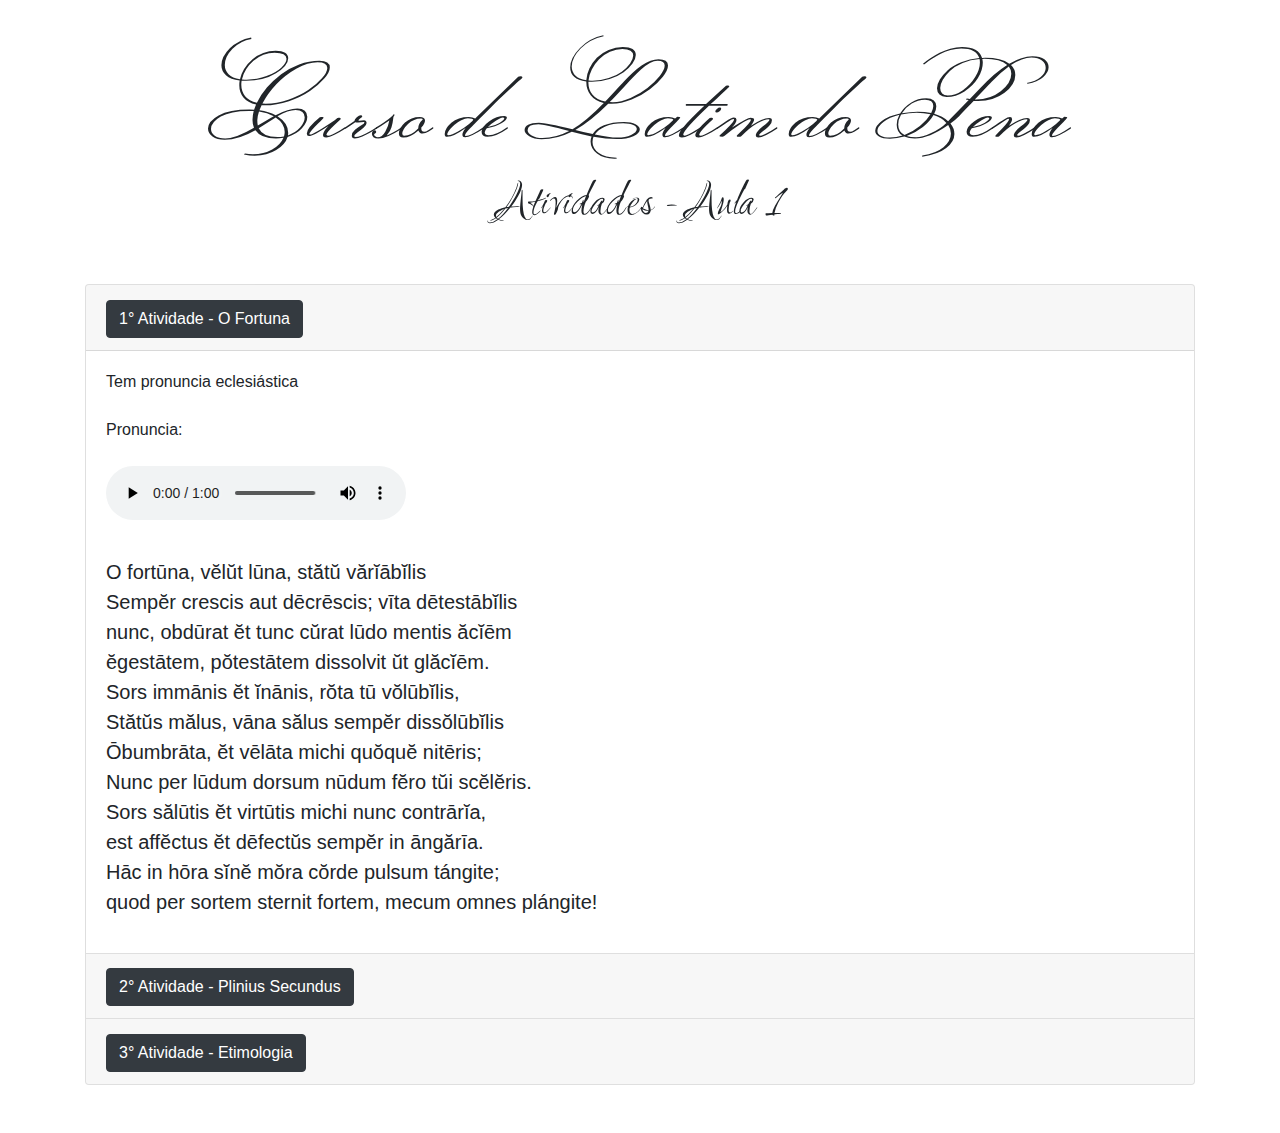
<file: aula1.html>
<!DOCTYPE html>
<html lang="pt-br">
<head>
    <meta charset="UTF-8">
    <meta name="viewport" content="width=device-width, initial-scale=1.0">
    <meta charset="utf-8">
    <title>Aula 1</title>
    <link rel="stylesheet" href="https://stackpath.bootstrapcdn.com/bootstrap/4.4.1/css/bootstrap.min.css" integrity="sha384-Vkoo8x4CGsO3+Hhxv8T/Q5PaXtkKtu6ug5TOeNV6gBiFeWPGFN9MuhOf23Q9Ifjh" crossorigin="anonymous">
    <link href="https://fonts.googleapis.com/css2?family=Monsieur+La+Doulaise&display=swap" rel="stylesheet">
    <link href="https://fonts.googleapis.com/css2?family=Ruthie&display=swap" rel="stylesheet">
    <link rel="stylesheet" href="style.css">
</head>
<body>
    <div class="container">
        <header class="mt-5 mb-5 text-center">
            <h1 class="">Curso de Latim do Pena</h1>
            <h3 class="">Atividades - Aula 1</h3>
        </header>
        <div class="row mb-5">
            <div class="accordion col-12" id="accordionExample">
                <div class="card">
                  <div class="card-header" id="headingOne">
                    <h2 class="mb-0">
                      <button class="btn btn-dark collapsed" type="button" data-toggle="collapse" data-target="#collapseOne" aria-expanded="true" aria-controls="collapseOne">
                        1° Atividade - O Fortuna
                      </button>
                    </h2>
                  </div>
              
                  <div id="collapseOne" class="collapse show" aria-labelledby="headingOne" data-parent="#accordionExample">
                    <div class="card-body">
                        Tem pronuncia eclesiástica </br><br>
                        Pronuncia: <br><br>
                        <audio controls>
                          <source src="o_fortuna_thiag0mf.mp3" type="audio/mpeg">
                          Your browser does not support the audio tag.
                        </audio>
                        <br>
                        <p class="lead">
                          <br>O fortūna, vĕlŭt lūna, stătŭ vărĭābĭlis
                          <br>Sempĕr crescis aut dēcrēscis; vīta dētestābĭlis
                          <br>nunc, obdūrat ĕt tunc cŭrat lūdo mentis ăcĭēm
                          <br>ĕgestātem, pŏtestātem dissolvit ŭt glăcĭēm.
                          <br>Sors immānis ĕt ĭnānis, rŏta tū vŏlūbĭlis,
                          <br>Stătŭs mălus, vāna sălus sempĕr dissŏlūbĭlis
                          <br>Ōbumbrāta, ĕt vēlāta michi quŏquĕ nitēris;
                          <br>Nunc per lūdum dorsum nūdum fĕro tŭi scĕlĕris.
                          <br>Sors sălūtis ĕt virtūtis michi nunc contrārĭa,
                          <br>est affĕctus ĕt dēfectŭs sempĕr in āngărīa.
                          <br>Hāc in hōra sĭnĕ mŏra cŏrde pulsum tángite;
                          <br>quod per sortem sternit fortem, mecum omnes plángite!
                        </p>
                      
                    </div>
                  </div>
                </div>
                <div class="card">
                  <div class="card-header" id="headingTwo">
                    <h2 class="mb-0">
                      <button class="btn btn-dark collapsed" type="button" data-toggle="collapse" data-target="#collapseTwo" aria-expanded="false" aria-controls="collapseTwo">
                        2° Atividade - Plinius Secundus
                      </button>
                    </h2>
                  </div>
                  <div id="collapseTwo" class="collapse" aria-labelledby="headingTwo" data-parent="#accordionExample">
                    <div class="card-body">
                        [3] Terrarum orbis universus in tres dividitur partes, Europam, Asiam, Africam. origo ab occasu solis et Gaditano freto, qua inrumpens oceanus Atlanticus in maria inferiora diffunditur. hinc intranti dexterea Africa est, laeva Europa, inter has Asia. termini amnes Tanais et Nilus.XV p. in longitudinem quas diximus fauces oceani patent,V in latitudinem, a veco Mellaria Hispaniae ad promunturium Africae Album, auctore Turranio Gracile iuxta genito.
                        <br><br>
                        [3] O globo inteiro é dividido em três partes, Europa, Ásia e África. Nossa descrição começa onde o sol se põe e no Estreito de Gades<sup>1</sup>, onde o oceano Atlântico, estourando, é derramado nos mares interiores. Ao entrar desse lado, a África está à direita e a Europa à esquerda; A Ásia fica entre eles<sup>2</sup>; os limites são os rios  Tanais<sup>3</sup> e Nilo. O Estreito do oceano, do qual acabei de falar, se estende por 24 quilômetros de comprimento e  cinco <sup>4</sup> de largura, medidos desde a vila de Mellaria<sup>5</sup> na Espanha até o Album Promontorium<sup>6</sup>ou White Promontory  na África, como aprendemos com Turranius Gracilis, que era nascido nessa vizinhança.
                        <br><br>
                        <ul class="list-group ">
                            <li class="list-group-item">1 Agora, o Estreito de Gibraltar.</li>
                            <li class="list-group-item">2 Isso é dito mais especialmente em referência às partes ocidentais da Ásia, a única porção que era  perfeitamente conhecida pelos antigos. Seu significado é que a Ásia, como parte do globo, não fica tão ao   norte como na Europa, nem tão ao sul quanto à África.
                            </li>
                            <li class="list-group-item">3 Agora o Don. Geralmente era encarado como a fronteira entre a Europa e a Ásia. O significado de Plínio   parece ser que os Tanais dividem a Ásia da Europa e o Nilo, a Ásia da África, mais especialmente porque a   parte a oeste do Nilo às vezes era considerada pertencente à Ásia. No entanto, foi sugerido que ele pretende   atribuir esses rios como os limites extremos do leste do mar interno ou do Mediterrâneo.
                            </li>
                            <li class="list-group-item">4 Em nenhum lugar o Estreito tem menos de dez milhas de largura; embora D'Anville faça com que a largura seja pouco menos de oito quilômetros. Esta passagem do nosso autor provavelmente está em um estado corrupto.
                            </li>
                            <li class="list-group-item">5 Isso provavelmente ficou próximo ao local da cidade de Tarifa nos dias de hoje.</li>
                            <li class="list-group-item">6 Provavelmente o ponto chamado 'Punta del Sainar' nos dias atuais.</li>
                          </ul>
                    </div>
                  </div>
                </div>
                <div class="card">
                  <div class="card-header" id="headingThree">
                    <h2 class="mb-0">
                      <button class="btn btn-dark collapsed" type="button" data-toggle="collapse" data-target="#collapseThree" aria-expanded="false" aria-controls="collapseThree">
                        3° Atividade - Etimologia
                      </button>
                    </h2>
                  </div>
                  <div id="collapseThree" class="collapse" aria-labelledby="headingThree" data-parent="#accordionExample">
                    <div class="card-body">
                        <ul class="list-group ">
                            <li class="list-group-item">1. Universo - ūnĭversus -> todo, tudo, inteiro</li>
                            <li class="list-group-item">2. Lunático - vem de “lunaticus”, que é um adjetivo usado para descrever alguém associado ou   que pertence a  “luna”, ou lua. Só que para os romanos, a lua era capaz de causar insanidade temporária, então  os lunáticos  seriam loucos.
                            </li>
                            <li class="list-group-item">3. Músculo - Vem de “musculus”, o diminutivo da palavra mus, que significa rato. Então,   músculo vem da  palavra em latim para “pequeno rato".
                            </li>
                            <li class="list-group-item">4. Seminário - vem de “seminarius”, que significa plantação de semente. Já a palavra  “seminarius” vem da  palavra latina “semen”, que literalmente significa semente, mas que leva as mesmas  conotações que a palavra  “sêmen” tem hoje.
                            </li>
                            <li class="list-group-item">5. Ônibus - vem de "omnibus", que significava “para todos”.</li>
                            <li class="list-group-item">6. Prematuro - vem de "praematuro", formado de prae, antes + maturu, maduro.</li>
                            <li class="list-group-item">7. Precoce - vem de "praecoce", formado de prae, antes + coquere,  cozinhar, amadurecer.</li>
                          </ul>
                    </div>
                  </div>
                </div>
              </div>
        </div>
    </div>

    <script src="https://code.jquery.com/jquery-3.4.1.slim.min.js" integrity="sha384-J6qa4849blE2+poT4WnyKhv5vZF5SrPo0iEjwBvKU7imGFAV0wwj1yYfoRSJoZ+n" crossorigin="anonymous"></script>
<script src="https://cdn.jsdelivr.net/npm/popper.js@1.16.0/dist/umd/popper.min.js" integrity="sha384-Q6E9RHvbIyZFJoft+2mJbHaEWldlvI9IOYy5n3zV9zzTtmI3UksdQRVvoxMfooAo" crossorigin="anonymous"></script>
<script src="https://stackpath.bootstrapcdn.com/bootstrap/4.4.1/js/bootstrap.min.js" integrity="sha384-wfSDF2E50Y2D1uUdj0O3uMBJnjuUD4Ih7YwaYd1iqfktj0Uod8GCExl3Og8ifwB6" crossorigin="anonymous"></script>
</body>
</html>
</file>
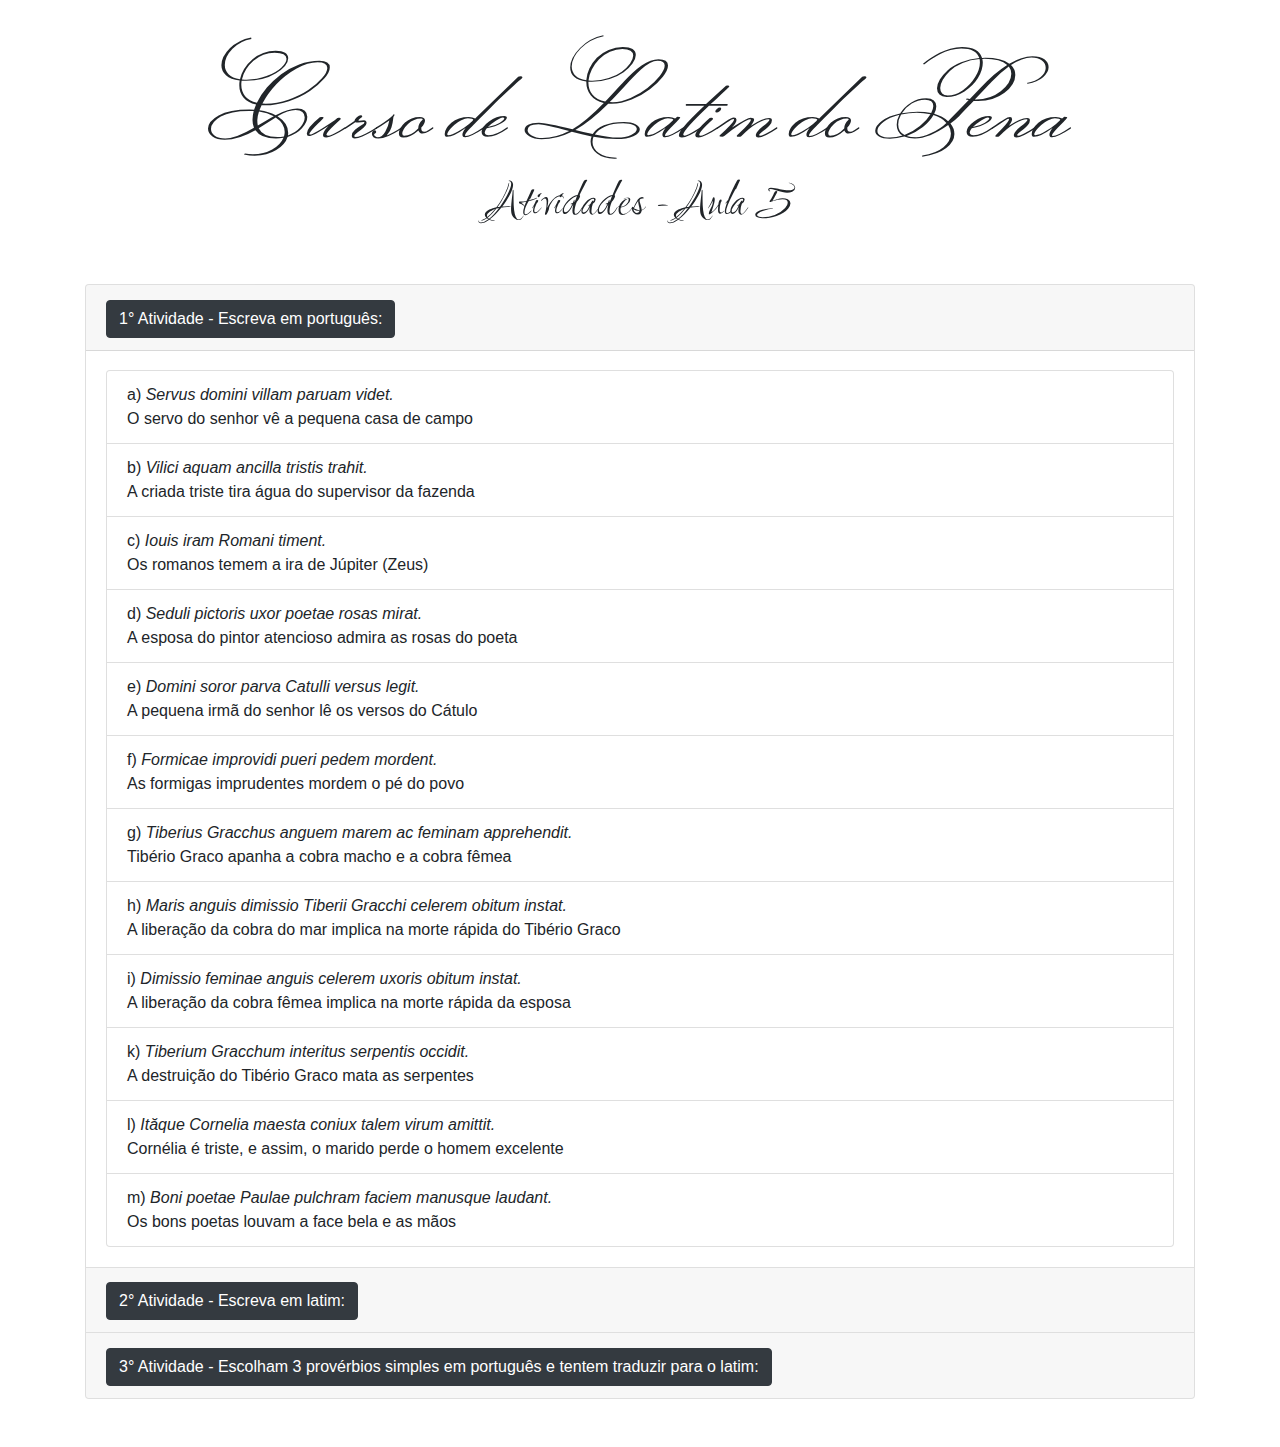
<file: aula5.html>
<!DOCTYPE html>
<html lang="pt-br">
<head>
    <meta charset="UTF-8">
    <meta name="viewport" content="width=device-width, initial-scale=1.0">
    <meta charset="utf-8">
    <title>Aula 5</title>
    <link rel="stylesheet" href="https://stackpath.bootstrapcdn.com/bootstrap/4.4.1/css/bootstrap.min.css" integrity="sha384-Vkoo8x4CGsO3+Hhxv8T/Q5PaXtkKtu6ug5TOeNV6gBiFeWPGFN9MuhOf23Q9Ifjh" crossorigin="anonymous">
    <link href="https://fonts.googleapis.com/css2?family=Monsieur+La+Doulaise&display=swap" rel="stylesheet">
    <link href="https://fonts.googleapis.com/css2?family=Ruthie&display=swap" rel="stylesheet">
    <link rel="stylesheet" href="style.css">
</head>
<body>
    <div class="container">
        <header class="mt-5 mb-5 text-center">
            <h1 class="">Curso de Latim do Pena</h1>
            <h3 class="">Atividades - Aula 5</h3>
        </header>
        <div class="row mb-5">
            <div class="accordion col-12" id="accordionExample">
                <div class="card">
                  <div class="card-header" id="headingOne">
                    <h2 class="mb-0">
                      <button class="btn btn-dark collapsed" type="button" data-toggle="collapse" data-target="#collapseOne" aria-expanded="true" aria-controls="collapseOne">
                        1° Atividade - Escreva em português:
                      </button>
                    </h2>
                  </div>
              
                  <div id="collapseOne" class="collapse show" aria-labelledby="headingOne" data-parent="#accordionExample">
                    <div class="card-body">
                        <ul class="list-group ">
                            <li class="list-group-item">a) <i>Servus domini villam paruam videt.</i> <br> O servo do senhor vê a pequena casa de campo</li>
                            <li class="list-group-item">b) <i>Vilici aquam ancilla tristis trahit.</i> <br> A criada triste tira água do supervisor da fazenda
                            </li>
                            <li class="list-group-item">c) <i>Iouis iram Romani timent.</i> <br> Os romanos temem a ira de Júpiter (Zeus)
                            </li>
                            <li class="list-group-item">d) <i>Seduli pictoris uxor poetae rosas mirat.</i> <br> A esposa do pintor atencioso admira as rosas do poeta
                            </li>
                            <li class="list-group-item">e) <i>Domini soror parva Catulli versus legit.</i> <br> A pequena irmã do senhor lê os versos do Cátulo
                            </li> 
                            <li class="list-group-item">f) <i>Formicae improvidi pueri pedem mordent.</i> <br> As formigas imprudentes mordem o pé do povo
                            </li>
                            <li class="list-group-item">g) <i>Tiberius Gracchus anguem marem ac feminam apprehendit.</i> <br> Tibério Graco apanha a cobra macho e a cobra fêmea
                            </li>
                            <li class="list-group-item">h) <i>Maris anguis dimissio Tiberii Gracchi celerem obitum instat.</i> <br> A liberação da cobra do mar implica na morte rápida do Tibério Graco
                            </li>
                            <li class="list-group-item">i) <i>Dimissio feminae anguis celerem uxoris obitum instat.</i> <br> A liberação da cobra fêmea implica na morte rápida da esposa
                            </li>
                            <li class="list-group-item">k) <i>Tiberium Gracchum interitus serpentis occidit.</i> <br> A destruição do Tibério Graco mata as serpentes
                            </li>
                            <li class="list-group-item">l) <i>Ităque Cornelia maesta coniux talem virum amittit. </i> <br> Cornélia é triste, e assim, o marido perde o homem excelente 
                            </li>
                            <li class="list-group-item">m) <i>Boni poetae Paulae pulchram faciem manusque laudant.</i> <br> Os bons poetas louvam a face bela e as mãos
                            </li>
                          </ul>
                    </div>
                  </div>
                </div>
                <div class="card">
                  <div class="card-header" id="headingTwo">
                    <h2 class="mb-0">
                      <button class="btn btn-dark collapsed" type="button" data-toggle="collapse" data-target="#collapseTwo" aria-expanded="false" aria-controls="collapseTwo">
                        2° Atividade - Escreva em latim:
                      </button>
                    </h2>
                  </div>
                  <div id="collapseTwo" class="collapse" aria-labelledby="headingTwo" data-parent="#accordionExample">
                    <div class="card-body">
                        <ul class="list-group ">
                            <li class="list-group-item">a) <i>A casa do menino.</i> <br> Pueri domus</li>
                            <li class="list-group-item">b) <i>Estrela do mar.</i> <br> Maris stella</li>
                            <li class="list-group-item">c) <i>A casa de Deus abriga homens e mulheres, meninos e meninas.</i> <br> Dei domus virosque mulieres, puerosque puellas stabulat</li>
                            <li class="list-group-item">d) <i>Númida é um homem da ordem senatorial.</i> <br> Numida ordinis senatoris virum est</li>
                            <li class="list-group-item">e) <i>Númida é vítima de um destino injusto.</i> <br> Numida fortunae iniquae victimam est</li>
                            <li class="list-group-item">f) <i>Combalido pela dor, Númida ouve a notícia da morte da esposa.</i> <br> Pro dolor impotens, Numida obitus mulieris nuntium audit</li>
                            <li class="list-group-item">g) <i>A mão firme de Númida põe termo ao espírito amargo.</i> <br> Numinae firme dextera termen ad acerbum spiritum ponit</li>
                            <li class="list-group-item">h) <i>A morte violenta mostra o ardor conjugal do coração de Númida. </i> <br> Violentus obitus pectoris Numidae maritalem flammam monstrat</li>
                        </ul>
                    </div>
                  </div>
                </div>

                <div class="card">
                    <div class="card-header" id="headingThree">
                      <h2 class="mb-0">
                        <button class="btn btn-dark collapsed" type="button" data-toggle="collapse" data-target="#collapseThree" aria-expanded="false" aria-controls="collapseThree">
                          3° Atividade - Escolham 3 provérbios simples em português e tentem traduzir para o latim:
                        </button>
                      </h2>
                    </div>
                    <div id="collapseThree" class="collapse" aria-labelledby="headingThree" data-parent="#accordionExample">
                      <div class="card-body">
                          <ul class="list-group ">
                              <li class="list-group-item">a) <i>Mendacia curta semper habent crura.</i> <br> A mentira tem perna curta. (As mentiras tem pernas curtas)</li>
                              <li class="list-group-item">b) <i>Vox populi, vox Dei.</i> <br> A voz do povo é a voz de Deus.</li>
                              <li class="list-group-item">c) <i>Gutta cavat lapidem.</i> <br> Água mole em pedra dura tanto dá até que fura (A gota de água cava a pedra).</li>
                              <li class="list-group-item">d) <i>Potius sero, quam nunquam.</i> <br> Antes tarde do que nunca.</li>
                          </ul>
                      </div>
                    </div>
                  </div>
              </div>
        </div>
    </div>

    <script src="https://code.jquery.com/jquery-3.4.1.slim.min.js" integrity="sha384-J6qa4849blE2+poT4WnyKhv5vZF5SrPo0iEjwBvKU7imGFAV0wwj1yYfoRSJoZ+n" crossorigin="anonymous"></script>
<script src="https://cdn.jsdelivr.net/npm/popper.js@1.16.0/dist/umd/popper.min.js" integrity="sha384-Q6E9RHvbIyZFJoft+2mJbHaEWldlvI9IOYy5n3zV9zzTtmI3UksdQRVvoxMfooAo" crossorigin="anonymous"></script>
<script src="https://stackpath.bootstrapcdn.com/bootstrap/4.4.1/js/bootstrap.min.js" integrity="sha384-wfSDF2E50Y2D1uUdj0O3uMBJnjuUD4Ih7YwaYd1iqfktj0Uod8GCExl3Og8ifwB6" crossorigin="anonymous"></script>
</body>
</html>
</file>
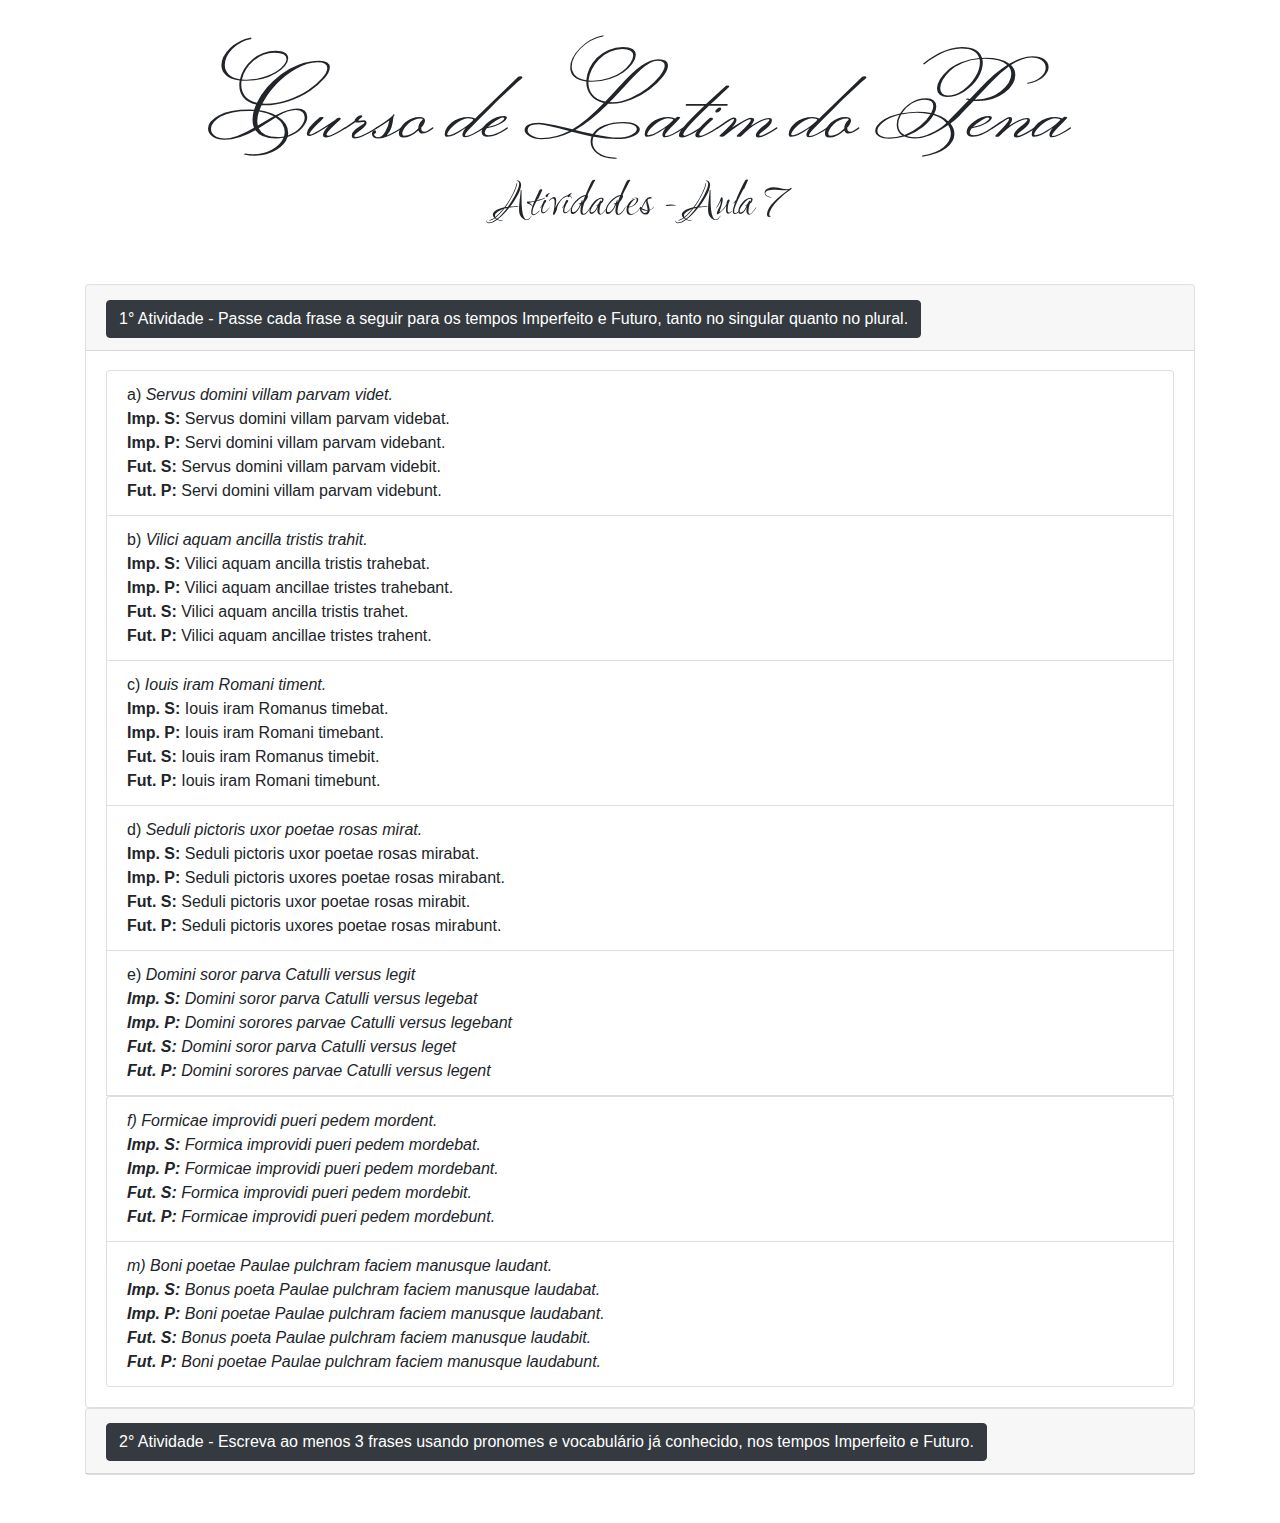
<file: aula7.html>
<!DOCTYPE html>
<html lang="pt-br">
<head>
    <meta charset="UTF-8">
    <meta name="viewport" content="width=device-width, initial-scale=1.0">
    <meta charset="utf-8">
    <title>Aula 7</title>
    <link rel="stylesheet" href="https://stackpath.bootstrapcdn.com/bootstrap/4.4.1/css/bootstrap.min.css" integrity="sha384-Vkoo8x4CGsO3+Hhxv8T/Q5PaXtkKtu6ug5TOeNV6gBiFeWPGFN9MuhOf23Q9Ifjh" crossorigin="anonymous">
    <link href="https://fonts.googleapis.com/css2?family=Monsieur+La+Doulaise&display=swap" rel="stylesheet">
    <link href="https://fonts.googleapis.com/css2?family=Ruthie&display=swap" rel="stylesheet">
    <link rel="stylesheet" href="style.css">
</head>
<body>
    <div class="container">
        <header class="mt-5 mb-5 text-center">
            <h1 class="">Curso de Latim do Pena</h1>
            <h3 class="">Atividades - Aula 7</h3>
        </header>
        <div class="row mb-5">
            <div class="accordion col-12" id="accordionExample">
                <div class="card">
                  <div class="card-header" id="headingOne">
                    <h2 class="mb-0">
                      <button class="btn btn-dark collapsed" type="button" data-toggle="collapse" data-target="#collapseOne" aria-expanded="true" aria-controls="collapseOne">
                        1° Atividade - Passe cada frase a seguir para os tempos Imperfeito e Futuro, tanto no singular quanto no plural.
                      </button>
                    </h2>
                  </div>
              
                  <div id="collapseOne" class="collapse show" aria-labelledby="headingOne" data-parent="#accordionExample">
                    <div class="card-body">
                        <ul class="list-group ">
                            <li class="list-group-item">a) <i>Servus domini villam parvam videt.</i> 
                              <br> <b>Imp. S:</b> Servus domini villam parvam videbat. 
                              <br> <b>Imp. P:</b>  Servi domini villam parvam videbant.
                              <br> <b>Fut. S:</b>  Servus domini villam parvam videbit.
                              <br> <b>Fut. P:</b>  Servi domini villam parvam videbunt.
                            </li>
                            <li class="list-group-item">b) <i>Vilici aquam ancilla tristis trahit.</i> 
                              <br> <b>Imp. S:</b> Vilici aquam ancilla tristis trahebat.
                              <br> <b>Imp. P:</b> Vilici aquam ancillae tristes trahebant.
                              <br> <b>Fut. S:</b> Vilici aquam ancilla tristis trahet.
                              <br> <b>Fut. P:</b> Vilici aquam ancillae tristes trahent.
                            </li>
                            <li class="list-group-item">c) <i>Iouis iram Romani timent.</i> 
                              <br> <b>Imp. S:</b> Iouis iram Romanus timebat.
                              <br> <b>Imp. P:</b> Iouis iram Romani timebant.
                              <br> <b>Fut. S:</b> Iouis iram Romanus timebit.
                              <br> <b>Fut. P:</b> Iouis iram Romani timebunt.
                            </li>
                            <li class="list-group-item">d) <i>Seduli pictoris uxor poetae rosas mirat.</i>  
                              <br> <b>Imp. S:</b> Seduli pictoris uxor poetae rosas mirabat.
                              <br> <b>Imp. P:</b> Seduli pictoris uxores poetae rosas mirabant.
                              <br> <b>Fut. S:</b> Seduli pictoris uxor poetae rosas mirabit.
                              <br> <b>Fut. P:</b> Seduli pictoris uxores poetae rosas mirabunt.
                            </li>
                            <li class="list-group-item">e) <i>Domini soror parva Catulli versus legit<i>     
                              <br> <b>Imp. S:</b> Domini soror parva Catulli versus legebat
                              <br> <b>Imp. P:</b> Domini sorores parvae Catulli versus legebant
                              <br> <b>Fut. S:</b> Domini soror parva Catulli versus leget
                              <br> <b>Fut. P:</b> Domini sorores parvae Catulli versus legent
                            </li> 
                            <li class="list-group-item">f) <i>Formicae improvidi pueri pedem mordent.</i> 
                              <br> <b>Imp. S:</b> Formica improvidi pueri pedem mordebat.
                              <br> <b>Imp. P:</b> Formicae improvidi pueri pedem mordebant.
                              <br> <b>Fut. S:</b> Formica improvidi pueri pedem mordebit.
                              <br> <b>Fut. P:</b> Formicae improvidi pueri pedem mordebunt.
                            </li>
                            <li class="list-group-item">m) <i>Boni poetae Paulae pulchram faciem manusque laudant.</i> 
                              <br> <b>Imp. S:</b> Bonus poeta Paulae pulchram faciem manusque laudabat.
                              <br> <b>Imp. P:</b> Boni poetae Paulae pulchram faciem manusque laudabant.
                              <br> <b>Fut. S:</b> Bonus poeta Paulae pulchram faciem manusque laudabit.
                              <br> <b>Fut. P:</b> Boni poetae Paulae pulchram faciem manusque laudabunt.
                            </li>
                          </ul>
                    </div>
                  </div>
                </div>
                <div class="card">
                  <div class="card-header" id="headingTwo">
                    <h2 class="mb-0">
                      <button class="btn btn-dark collapsed" type="button" data-toggle="collapse" data-target="#collapseTwo" aria-expanded="false" aria-controls="collapseTwo">
                        2° Atividade - Escreva ao menos 3 frases usando pronomes e vocabulário já conhecido, nos tempos Imperfeito e Futuro.
                      </button>
                    </h2>
                  </div>
                  <div id="collapseTwo" class="collapse" aria-labelledby="headingTwo" data-parent="#accordionExample">
                    <div class="card-body">
                        <ul class="list-group ">
                            <li class="list-group-item">1°) 
                              <br><b>Imp:</b> <i>Nos silvae amici eramus.</i> 
                              <br> Nós eramos amigos da floresta.
                              <br>
                              <br><b>Fut:</b> <i>Nos silvae amici erimus.</i>
                              <br> Nós seremos amigos da floresta.
                            </li>
                            <li class="list-group-item">2°) 
                              <br><b>Imp:</b> <i>Animati philosophi obitum non metuebant, ille fortis erat.</i> 
                              <br>Os filósofos dotados de espírito não temiam a morte, eles eram fortes.
                              <br>
                              <br><b>Fut:</b> <i>Animati philosophi obitum non metuent, ille fortis erit.</i>
                              <br>Os filósofos dotados de espírito não temerão a morte, eles serão fortes.
                            </li>
                            <li class="list-group-item">3°) 
                              <br><b>Imp:</b> <i>Saevi venatoris uxor saeva fortunam metebat, illa beluam videbat</i> 
                              <br> A esposa do caçador cruel temia o destino cruel, ela via a fera.
                              <br>
                              <br><b>Fut:</b> <i>Saevi venatoris uxor saeva fortunam metet, illa beluam videbit</i>
                              <br> A esposa do caçador cruel temerá o destino cruel, ela verá a fera.
                            </li>
                        </ul>
                    </div>
                  </div>
                </div>

              </div>
        </div>
    </div>

    <script src="https://code.jquery.com/jquery-3.4.1.slim.min.js" integrity="sha384-J6qa4849blE2+poT4WnyKhv5vZF5SrPo0iEjwBvKU7imGFAV0wwj1yYfoRSJoZ+n" crossorigin="anonymous"></script>
<script src="https://cdn.jsdelivr.net/npm/popper.js@1.16.0/dist/umd/popper.min.js" integrity="sha384-Q6E9RHvbIyZFJoft+2mJbHaEWldlvI9IOYy5n3zV9zzTtmI3UksdQRVvoxMfooAo" crossorigin="anonymous"></script>
<script src="https://stackpath.bootstrapcdn.com/bootstrap/4.4.1/js/bootstrap.min.js" integrity="sha384-wfSDF2E50Y2D1uUdj0O3uMBJnjuUD4Ih7YwaYd1iqfktj0Uod8GCExl3Og8ifwB6" crossorigin="anonymous"></script>
</body>
</html>
</file>
<file: style.css>
h1{
    font-family: 'Monsieur La Doulaise', cursive;
    font-size: 100px;
}

h3{
    font-family: 'Ruthie', cursive;
    font-size: 50px;
}
</file>
